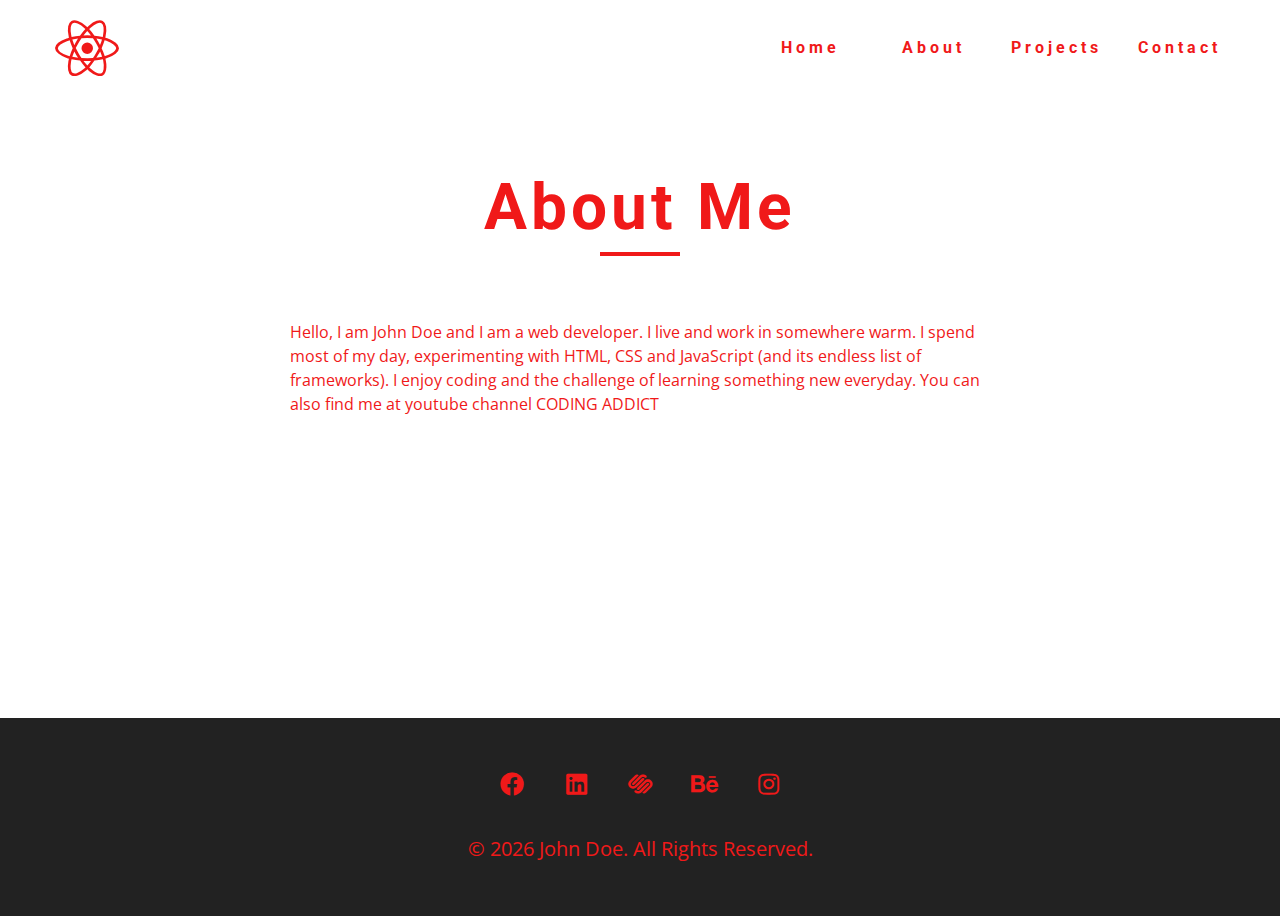
<file: about.html>
<!DOCTYPE html>
<html lang="en">

<head>
  <meta charset="UTF-8" />
  <meta name="viewport" content="width=device-width, initial-scale=1.0" />
  <title>Eunbae Jeon || About</title>
  <link rel="stylesheet" href="./fontawesome-free-5.12.1-web/css/all.min.css" />
  <!-- css -->
  <link rel="stylesheet" href="./css/styles.css" />
</head>

<body>
  <!-- navbar -->
  <nav class="nav" id="nav">
    <div class="nav-center">
      <!-- nav header -->
      <div class="nav-header">
        <i class="fab fa-react nav-logo"></i>
        <button class="nav-btn" id="nav-btn">
          <i class="fas fa-bars"></i>
        </button>
      </div>
      <!-- nav links -->
      <ul class="nav-links">
        <li><a href="index.html">home</a></li>
        <li><a href="about.html">about</a></li>
        <li><a href="projects.html">projects</a></li>
        <li><a href="contact.html">contact</a></li>
      </ul>
    </div>
  </nav>
  <!-- end of navbar -->
  <!-- sidebar -->
  <aside class="sidebar" id="sidebar">
    <div>
      <button id="close-btn" class="close-btn">
        <i class="fas fa-times"></i>
      </button>
      <ul class="sidebar-links">
        <li><a href="index.html">home</a></li>
        <li><a href="about.html">about</a></li>
        <li><a href="projects.html">projects</a></li>
        <li><a href="contact.html">contact</a></li>
      </ul>
      <ul class="social-icons">
        <!-- single item -->
        <li>
          <a href="https://www.twitter.com" class="social-icon">
            <i class="fab fa-facebook"></i>
          </a>
        </li>
        <!-- end of single item -->
        <!-- single item -->
        <li>
          <a href="https://www.twitter.com" class="social-icon">
            <i class="fab fa-linkedin"></i>
          </a>
        </li>
        <!-- end of single item -->
        <!-- single item -->
        <li>
          <a href="https://www.twitter.com" class="social-icon">
            <i class="fab fa-squarespace"></i>
          </a>
        </li>
        <!-- end of single item -->
        <!-- single item -->
        <li>
          <a href="https://www.twitter.com" class="social-icon">
            <i class="fab fa-behance"></i>
          </a>
        </li>
        <!-- end of single item -->
        <!-- single item -->
        <li>
          <a href="https://www.twitter.com" class="social-icon">
            <i class="fab fa-instagram"></i>
          </a>
        </li>
        <!-- end of single item -->
      </ul>
    </div>
  </aside>
  <!-- end of sidebar -->

  <!-- ############## -->
  <!-- ############## -->
  <!-- ############## -->
  <!-- ############## -->

  <section class="section single-page">
    <!-- section title -->
    <div class="section-title">
      <h1>about me</h1>
      <div class="underline"></div>
    </div>
    <!-- end of section title -->
    <div class="section-center page-info">
      <!-- about page -->
      <p>
        Hello, I am John Doe and I am a web developer. I live and work in
        somewhere warm. I spend most of my day, experimenting with HTML, CSS
        and JavaScript (and its endless list of frameworks). I enjoy coding
        and the challenge of learning something new everyday. You can also
        find me at youtube channel
        <a href="https://www.youtube.com/channel/UCMZFwxv5l-XtKi693qMJptA">coding addict</a>
      </p>
    </div>
  </section>
  <!-- ############## -->
  <!-- ############## -->
  <!-- ############## -->
  <!-- ############## -->

  <!-- footer -->
  <footer class="footer">
    <ul class="social-icons">
      <!-- single item -->
      <li>
        <a href="https://www.twitter.com" class="social-icon">
          <i class="fab fa-facebook"></i>
        </a>
      </li>
      <!-- end of single item -->
      <!-- single item -->
      <li>
        <a href="https://www.twitter.com" class="social-icon">
          <i class="fab fa-linkedin"></i>
        </a>
      </li>
      <!-- end of single item -->
      <!-- single item -->
      <li>
        <a href="https://www.twitter.com" class="social-icon">
          <i class="fab fa-squarespace"></i>
        </a>
      </li>
      <!-- end of single item -->
      <!-- single item -->
      <li>
        <a href="https://www.twitter.com" class="social-icon">
          <i class="fab fa-behance"></i>
        </a>
      </li>
      <!-- end of single item -->
      <!-- single item -->
      <li>
        <a href="https://www.twitter.com" class="social-icon">
          <i class="fab fa-instagram"></i>
        </a>
      </li>
      <!-- end of single item -->
    </ul>

    <p>&copy; <span id="date"></span> John Doe. All rights reserved.</p>
  </footer>
  <script src="./js/app.js"></script>
</body>

</html>
</file>
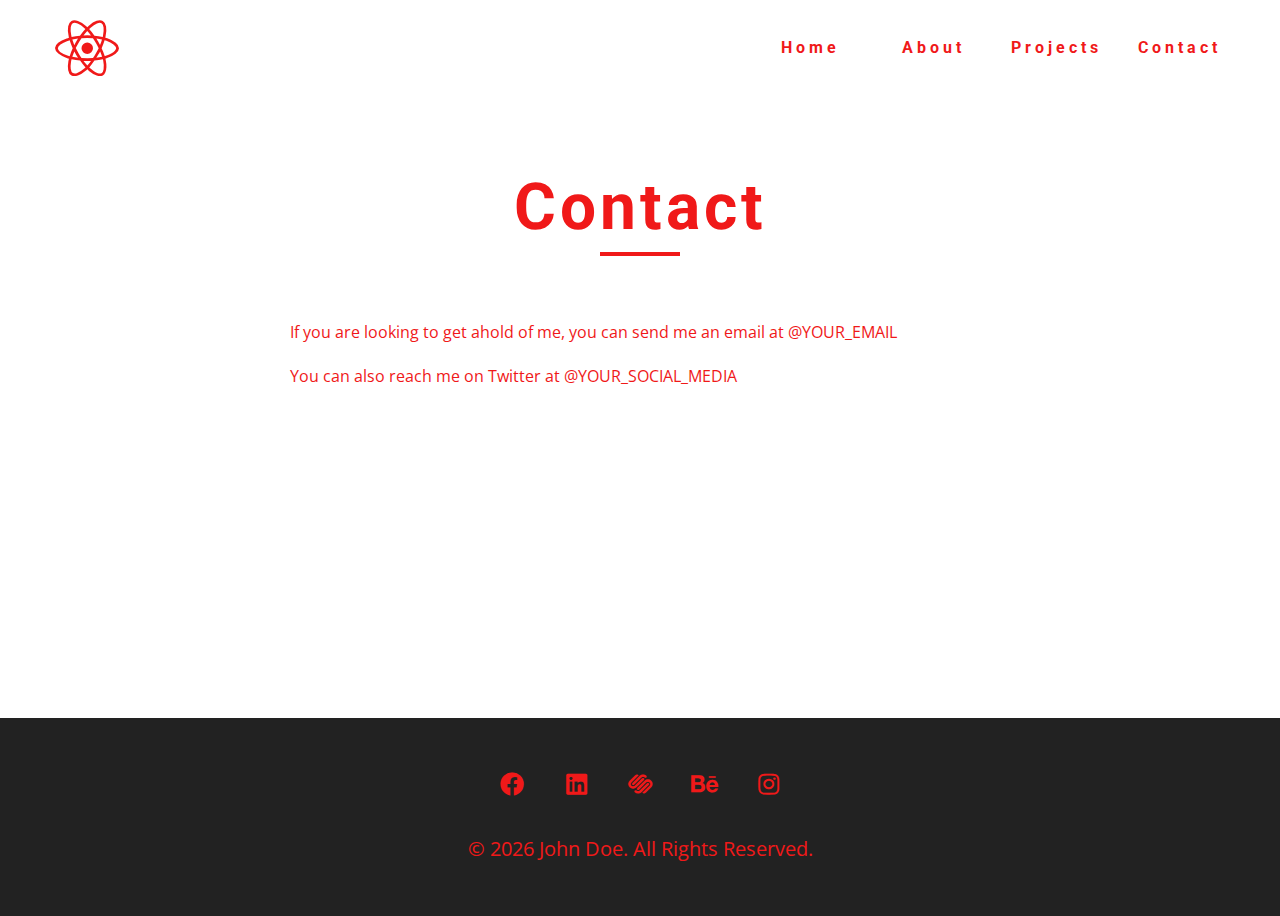
<file: contact.html>
<!DOCTYPE html>
<html lang="en">

<head>
  <meta charset="UTF-8" />
  <meta name="viewport" content="width=device-width, initial-scale=1.0" />
  <title>Eunbae Jeon || Contact</title>
  <link rel="stylesheet" href="./fontawesome-free-5.12.1-web/css/all.min.css" />
  <!-- css -->
  <link rel="stylesheet" href="./css/styles.css" />
</head>

<body>
  <!-- navbar -->
  <nav class="nav" id="nav">
    <div class="nav-center">
      <!-- nav header -->
      <div class="nav-header">
        <i class="fab fa-react nav-logo"></i>
        <button class="nav-btn" id="nav-btn">
          <i class="fas fa-bars"></i>
        </button>
      </div>
      <!-- nav links -->
      <ul class="nav-links">
        <li><a href="index.html">home</a></li>
        <li><a href="about.html">about</a></li>
        <li><a href="projects.html">projects</a></li>
        <li><a href="contact.html">contact</a></li>
      </ul>
    </div>
  </nav>
  <!-- end of navbar -->
  <!-- sidebar -->
  <aside class="sidebar" id="sidebar">
    <div>
      <button id="close-btn" class="close-btn">
        <i class="fas fa-times"></i>
      </button>
      <ul class="sidebar-links">
        <li><a href="index.html">home</a></li>
        <li><a href="about.html">about</a></li>
        <li><a href="projects.html">projects</a></li>
        <li><a href="contact.html">contact</a></li>
      </ul>
      <ul class="social-icons">
        <!-- single item -->
        <li>
          <a href="https://www.twitter.com" class="social-icon">
            <i class="fab fa-facebook"></i>
          </a>
        </li>
        <!-- end of single item -->
        <!-- single item -->
        <li>
          <a href="https://www.twitter.com" class="social-icon">
            <i class="fab fa-linkedin"></i>
          </a>
        </li>
        <!-- end of single item -->
        <!-- single item -->
        <li>
          <a href="https://www.twitter.com" class="social-icon">
            <i class="fab fa-squarespace"></i>
          </a>
        </li>
        <!-- end of single item -->
        <!-- single item -->
        <li>
          <a href="https://www.twitter.com" class="social-icon">
            <i class="fab fa-behance"></i>
          </a>
        </li>
        <!-- end of single item -->
        <!-- single item -->
        <li>
          <a href="https://www.twitter.com" class="social-icon">
            <i class="fab fa-instagram"></i>
          </a>
        </li>
        <!-- end of single item -->
      </ul>
    </div>
  </aside>
  <!-- end of sidebar -->

  <!-- ############## -->
  <!-- ############## -->
  <!-- ############## -->
  <!-- ############## -->

  <section class="section single-page">
    <!-- section title -->
    <div class="section-title">
      <h1>contact</h1>
      <div class="underline"></div>
    </div>
    <!-- end of section title -->
    <div class="section-center page-info">
      <!-- contact page-->
      <p>
        If you are looking to get ahold of me, you can send me an email at
        <a href="mailto:email@email.com">@your_email</a>
      </p>
      <p>
        You can also reach me on Twitter at
        <a href="https://www.twitter.com">@your_social_media </a>
      </p>
    </div>
  </section>
  <!-- ############## -->
  <!-- ############## -->
  <!-- ############## -->
  <!-- ############## -->

  <!-- footer -->
  <footer class="footer">
    <ul class="social-icons">
      <!-- single item -->
      <li>
        <a href="https://www.twitter.com" class="social-icon">
          <i class="fab fa-facebook"></i>
        </a>
      </li>
      <!-- end of single item -->
      <!-- single item -->
      <li>
        <a href="https://www.twitter.com" class="social-icon">
          <i class="fab fa-linkedin"></i>
        </a>
      </li>
      <!-- end of single item -->
      <!-- single item -->
      <li>
        <a href="https://www.twitter.com" class="social-icon">
          <i class="fab fa-squarespace"></i>
        </a>
      </li>
      <!-- end of single item -->
      <!-- single item -->
      <li>
        <a href="https://www.twitter.com" class="social-icon">
          <i class="fab fa-behance"></i>
        </a>
      </li>
      <!-- end of single item -->
      <!-- single item -->
      <li>
        <a href="https://www.twitter.com" class="social-icon">
          <i class="fab fa-instagram"></i>
        </a>
      </li>
      <!-- end of single item -->
    </ul>

    <p>&copy; <span id="date"></span> John Doe. All rights reserved.</p>
  </footer>
  <script src="./js/app.js"></script>
</body>

</html>
</file>
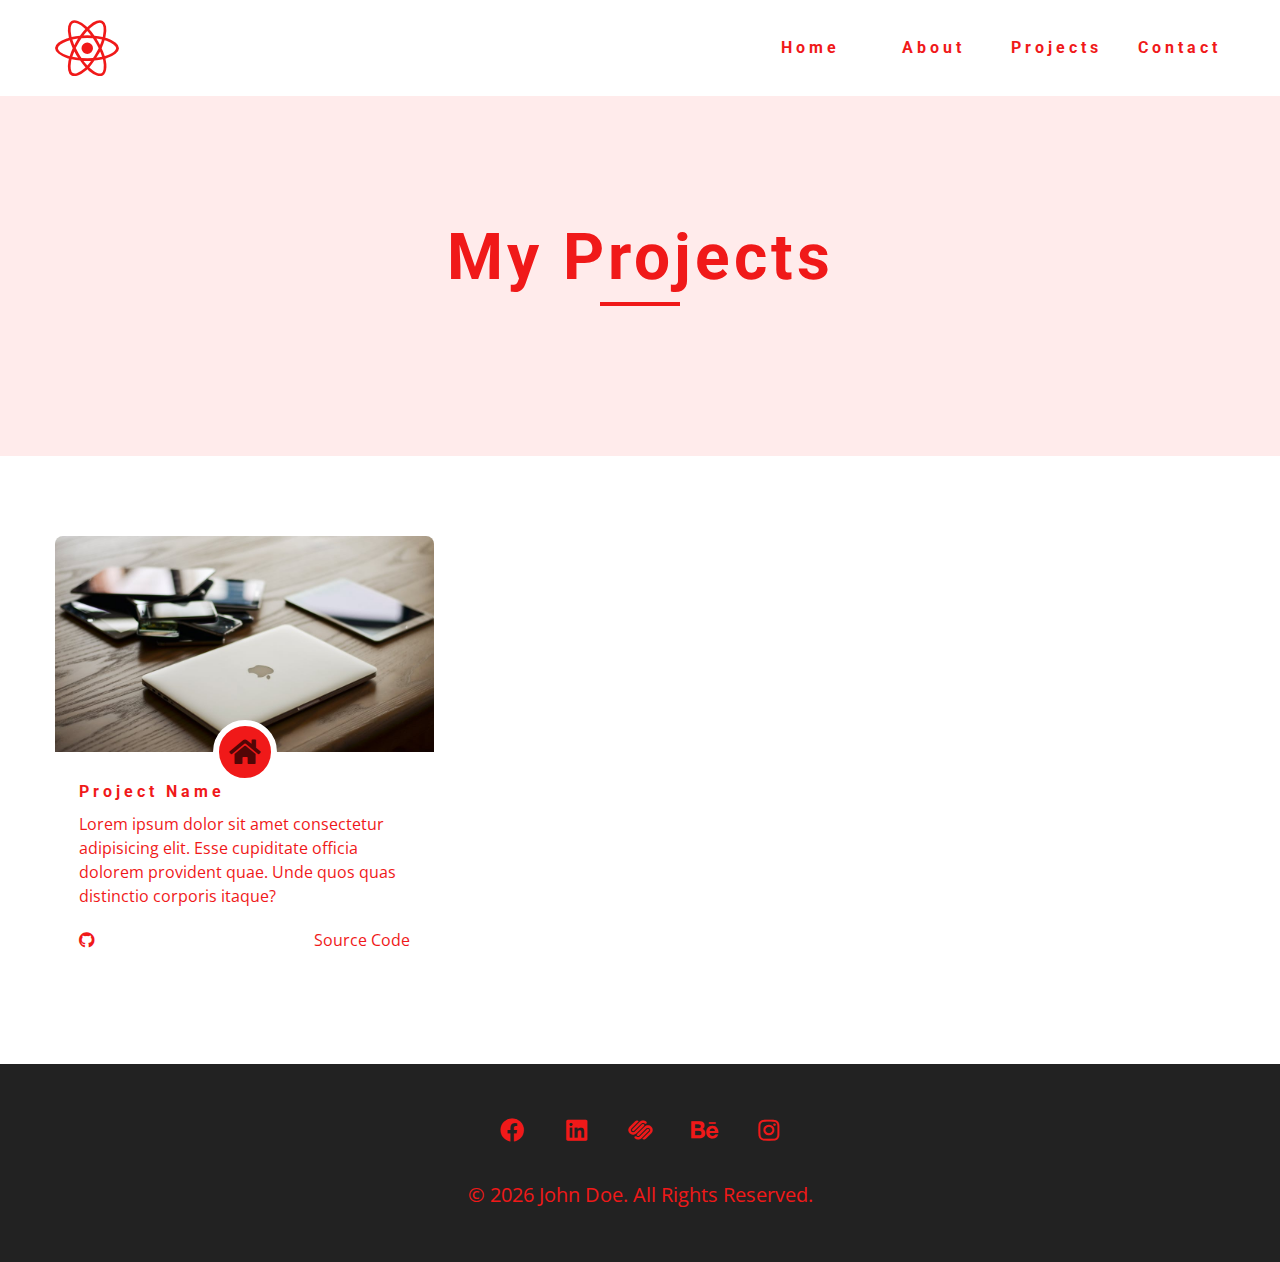
<file: projects.html>
<!DOCTYPE html>
<html lang="en">

<head>
  <meta charset="UTF-8" />
  <meta name="viewport" content="width=device-width, initial-scale=1.0" />
  <title>Eunbae Jeon || Projects</title>
  <link rel="stylesheet" href="./fontawesome-free-5.12.1-web/css/all.min.css" />
  <!-- css -->
  <link rel="stylesheet" href="./css/styles.css" />
</head>

<body>
  <!-- navbar -->
  <nav class="nav" id="nav">
    <div class="nav-center">
      <!-- nav header -->
      <div class="nav-header">
        <i class="fab fa-react nav-logo"></i>
        <button class="nav-btn" id="nav-btn">
          <i class="fas fa-bars"></i>
        </button>
      </div>
      <!-- nav links -->
      <ul class="nav-links">
        <li><a href="index.html">home</a></li>
        <li><a href="about.html">about</a></li>
        <li><a href="projects.html">projects</a></li>
        <li><a href="contact.html">contact</a></li>
      </ul>
    </div>
  </nav>
  <!-- end of navbar -->
  <!-- sidebar -->
  <aside class="sidebar" id="sidebar">
    <div>
      <button id="close-btn" class="close-btn">
        <i class="fas fa-times"></i>
      </button>
      <ul class="sidebar-links">
        <li><a href="index.html">home</a></li>
        <li><a href="about.html">about</a></li>
        <li><a href="projects.html">projects</a></li>
        <li><a href="contact.html">contact</a></li>
      </ul>
      <ul class="social-icons">
        <!-- single item -->
        <li>
          <a href="https://www.twitter.com" class="social-icon">
            <i class="fab fa-facebook"></i>
          </a>
        </li>
        <!-- end of single item -->
        <!-- single item -->
        <li>
          <a href="https://www.twitter.com" class="social-icon">
            <i class="fab fa-linkedin"></i>
          </a>
        </li>
        <!-- end of single item -->
        <!-- single item -->
        <li>
          <a href="https://www.twitter.com" class="social-icon">
            <i class="fab fa-squarespace"></i>
          </a>
        </li>
        <!-- end of single item -->
        <!-- single item -->
        <li>
          <a href="https://www.twitter.com" class="social-icon">
            <i class="fab fa-behance"></i>
          </a>
        </li>
        <!-- end of single item -->
        <!-- single item -->
        <li>
          <a href="https://www.twitter.com" class="social-icon">
            <i class="fab fa-instagram"></i>
          </a>
        </li>
        <!-- end of single item -->
      </ul>
    </div>
  </aside>
  <!-- end of sidebar -->

  <!-- ############## -->
  <!-- ############## -->
  <!-- ############## -->
  <!-- ############## -->
  <header class="projects-hero">
    <!-- section title -->
    <div class="section-title">
      <h1>My projects</h1>
      <div class="underline"></div>
    </div>
    <!-- end of section title -->
  </header>
  <section class="section">
    <div class="section-center projects-page-center">
      <!-- single project -->
      <article class="single-project">
        <div class="project-container">
          <img src="./images/project-1.jpeg" alt="sinlge project" />
          <a href="https://www.google.com" class="project-icon">
            <i class="fas fa-home"></i></a>
        </div>
        <div class="project-details">
          <h4>project name</h4>
          <p>
            Lorem ipsum dolor sit amet consectetur adipisicing elit. Esse
            cupiditate officia dolorem provident quae. Unde quos quas
            distinctio corporis itaque?
          </p>
          <div class="project-footer">
            <span>
              <i class="fab fa-github"></i>
            </span>
            <a href="https://www.github.com">source code</a>
          </div>
        </div>
      </article>
      <!-- end of single project -->
    </div>
  </section>
  <!-- ############## -->
  <!-- ############## -->
  <!-- ############## -->
  <!-- ############## -->

  <!-- footer -->
  <footer class="footer">
    <ul class="social-icons">
      <!-- single item -->
      <li>
        <a href="https://www.twitter.com" class="social-icon">
          <i class="fab fa-facebook"></i>
        </a>
      </li>
      <!-- end of single item -->
      <!-- single item -->
      <li>
        <a href="https://www.twitter.com" class="social-icon">
          <i class="fab fa-linkedin"></i>
        </a>
      </li>
      <!-- end of single item -->
      <!-- single item -->
      <li>
        <a href="https://www.twitter.com" class="social-icon">
          <i class="fab fa-squarespace"></i>
        </a>
      </li>
      <!-- end of single item -->
      <!-- single item -->
      <li>
        <a href="https://www.twitter.com" class="social-icon">
          <i class="fab fa-behance"></i>
        </a>
      </li>
      <!-- end of single item -->
      <!-- single item -->
      <li>
        <a href="https://www.twitter.com" class="social-icon">
          <i class="fab fa-instagram"></i>
        </a>
      </li>
      <!-- end of single item -->
    </ul>

    <p>&copy; <span id="date"></span> John Doe. All rights reserved.</p>
  </footer>
  <script src="./js/app.js"></script>
</body>

</html>
</file>
<file: css/styles.css>
/*
=============== 
Fonts
===============
*/
@import url("https://fonts.googleapis.com/css?family=Open+Sans|Roboto:400,700&display=swap");

/*
=============== 
Variables
===============
*/

:root {
  /* dark shades of primary color*/
  --clr-primary-1: hsl(0, 86%, 17%);
  --clr-primary-2: hsl(0, 77%, 27%);
  --clr-primary-3: hsl(0, 72%, 37%);
  --clr-primary-4: hsl(0, 63%, 48%);
  /* primary/main color */
  --clr-primary-5: hsl(0, 88%, 52%);
  /* lighter shades of primary color */
  --clr-primary-6: hsl(0, 89%, 70%);
  --clr-primary-7: hsl(0, 90%, 76%);
  --clr-primary-8: hsl(0, 86%, 81%);
  --clr-primary-9: hsl(0, 90%, 88%);
  --clr-primary-10: hsl(0, 100%, 96%);
  /* darkest grey - used for headings */
  --clr-grey-1: hsl(209, 61%, 16%);
  --clr-grey-2: hsl(211, 39%, 23%);
  --clr-grey-3: hsl(209, 34%, 30%);
  --clr-grey-4: hsl(209, 28%, 39%);
  /* grey used for paragraphs */
  --clr-grey-5: hsl(210, 22%, 49%);
  --clr-grey-6: hsl(209, 23%, 60%);
  --clr-grey-7: hsl(211, 27%, 70%);
  --clr-grey-8: hsl(210, 31%, 80%);
  --clr-grey-9: hsl(212, 33%, 89%);
  --clr-grey-10: hsl(210, 36%, 96%);
  --clr-white: #fff;
  --clr-background: rgb(255, 255, 255);
  --clr-purple: rgb(77, 0, 128);
  --ff-primary: "Roboto", sans-serif;
  --ff-secondary: "Open Sans", sans-serif;
  --transition: all 0.3s linear;
  --spacing: 0.25rem;
  --radius: 0.5rem;
  --light-shadow: 0 5px 15px rgba(0, 0, 0, 0.1);
  --dark-shadow: 0 5px 15px rgba(0, 0, 0, 0.2);
  --max-width: 1170px;
}
/*
=============== 
Global Styles
===============
*/

*,
::after,
::before {
  margin: 0;
  padding: 0;
  box-sizing: border-box;
}
body {
  font-family: var(--ff-secondary);
  background: var(--clr-white);
  color: var(--clr-primary-5);
  line-height: 1.5;
  font-size: 0.875rem;
}
ul {
  list-style-type: none;
}
a {
  text-decoration: none;
}
img:not(.nav-logo) {
  width: 100%;
  display: block;
}

h1,
h2,
h3,
h4 {
  letter-spacing: var(--spacing);
  text-transform: capitalize;
  line-height: 1.25;
  margin-bottom: 0.75rem;
  font-family: var(--ff-primary);
}
h1 {
  font-size: 3rem;
}
h2 {
  font-size: 2rem;
}
h3 {
  font-size: 1.25rem;
}
h4 {
  font-size: 0.875rem;
}
p {
  margin-bottom: 1.25rem;
  color: var(--clr-primary-5);
}
@media screen and (min-width: 800px) {
  h1 {
    font-size: 4rem;
  }
  h2 {
    font-size: 2.5rem;
  }
  h3 {
    font-size: 1.75rem;
  }
  h4 {
    font-size: 1rem;
  }
  body {
    font-size: 1rem;
  }
  h1,
  h2,
  h3,
  h4 {
    line-height: 1;
  }
}
/*  global classes */

.btn {
  font-family: var(--ff-primary);
  text-transform: uppercase;
  background: var(--clr-primary-5);
  color: var(--clr-white);
  padding: 0.375rem 0.75rem;
  letter-spacing: var(--spacing);
  display: inline-block;
  font-weight: 700;
  transition: var(--transition);
  font-size: 0.875rem;
  border: 2px solid transparent;
  cursor: pointer;
  box-shadow: 0 1px 3px rgba(0, 0, 0, 0.2);
  border-radius: var(--radius);
}
.btn:hover {
  background: var(--clr-primary-7);
}
/* section */
.section {
  padding: 5rem 0;
}

.section-center {
  width: 90vw;
  margin: 0 auto;
  max-width: 1170px;
}
@media screen and (min-width: 992px) {
  .section-center {
    width: 95vw;
  }
}
/* added during recording */
.underline {
  width: 5rem;
  height: 0.25rem;
  margin-bottom: 1.25rem;
  background: var(--clr-primary-5);
  margin-left: auto;
  margin-right: auto;
}
.section-title {
  margin-bottom: 4rem;
  text-align: center;
}
/*
=============== 
Navbar
===============
*/
.nav-links {
  display: none;
}
.nav {
  background: white;
  height: 6rem;
  padding: 1rem;
  display: grid;
  align-items: center;
  transition: var(--transition);
  font-family: var(--ff-primary);
}
.nav-center {
  width: 100%;
  max-width: 1170px;
  margin: 0 auto;
}
.nav-header {
  display: grid;
  grid-template-columns: 3fr 1fr;
  align-items: center;
}
.nav-logo {
  font-size: 4rem;
  color: var(--clr-primary-5);
}
.nav-btn {
  background: transparent;
  border-color: transparent;
  color: var(--clr-primary-5);
  font-size: 2rem;
  cursor: pointer;
  /* justify-content:space-between */
  justify-self: end;
}
@media screen and (min-width: 840px) {
  .nav-btn {
    display: none;
  }
  .nav-links {
    display: grid;
    grid-template-columns: repeat(4, 1fr);
    justify-items: center;
    -moz-column-gap: 2rem;
    column-gap: 2rem;
    justify-self: right;
  }

  .nav-links a {
    text-transform: capitalize;
    color: var(--clr-primary-5);
    font-weight: bold;
    letter-spacing: var(--spacing);
    transition: var(--transition);
  }
  .nav-links a:hover {
    color: var(--clr-primary-5);
  }
  .nav-center {
    display: grid;
    grid-template-columns: auto 1fr;
    align-items: center;
  }
}
/* fixed navbar */
.navbar-fixed {
  position: fixed;
  top: 0;
  left: 0;
  width: 100%;
  background: var(--clr-white);
  z-index: 2;
  box-shadow: var(--light-shadow);
}
/*
=============== 
Sidebar
===============
*/
.sidebar {
  font-family: var(--ff-primary);
  position: fixed;
  top: 0;
  left: 0;
  width: 100%;
  height: 100%;
  background: var(--clr-grey-10);
  z-index: 4;
  display: grid;
  place-items: center;
  transition: var(--transition);
  /* add later */
  transform: translateX(-100%);
}
.show-sidebar {
  transform: translateX(0);
}
.sidebar-links {
  text-align: center;
}
.sidebar-links a {
  font-size: 2rem;
  text-transform: capitalize;
  transition: var(--transition);
  color: var(--clr-primary-5);
  letter-spacing: var(--spacing);
  display: inline-block;
  margin-bottom: 1.5rem;
}
.sidebar-links a:hover {
  color: var(--clr-primary-1);
}
.social-icons {
  display: grid;
  margin-top: 3rem;
  width: 20rem;
  grid-template-columns: repeat(5, 1fr);
  justify-items: center;
}
.social-icon {
  font-size: 1.5rem;
  color: var(--clr-primary-5);
  transition: var(--transition);
}
.social-icon:hover {
  color: var(--clr-primary-1);
}
.close-btn {
  position: absolute;
  top: 1rem;
  right: 1rem;
  font-size: 3rem;
  background: transparent;
  border: transparent;
  transition: var(--transition);
  color: var(--clr-primary-5);
  cursor: pointer;
}
.close-btn:hover {
  color: var(--clr-primary-1);
}
/*
=============== 
Hero
===============
*/
/* underline added to globals */
.hero .underline {
  margin-bottom: 0.5rem;
  margin-left: 0;
}
.hero-img {
  display: none;
}
.hero {
  background: white;
  background-repeat: no-repeat;
  background-size: cover;
  color: var(--clr-primary-5);
}
.hero-center {
  min-height: calc(100vh - 5rem);
  display: grid;
  place-items: center;
}
.hero-info h4 {
  color: var(--clr-primary-5);
}
.hero-icons {
  justify-items: start;
}
.hero-btn {
  margin-top: 1.25rem;
}
@media screen and (min-width: 992px) {
  .hero-img {
    display: block;
    position: relative;
  }
  .hero-center {
    grid-template-columns: 1fr 1fr;
  }

  .hero-img::before,
  .about-img::before {
    content: "";
    position: absolute;
    width: 100%;
    height: 100%;
    border: 0.25rem solid var(--clr-primary-5);
    top: 2rem;
    right: -2rem;
    border-radius: var(--radius);
  }
  .about-img::before {
    height: 130%;
    opacity: 1;
  }
  .about-info {
    align-self: cent;
  }
}
.hero-photo {
  max-width: 25rem;
  max-height: 30rem;
  -o-object-fit: cover;
  object-fit: cover;
  border-radius: var(--radius);
  position: relative;
}
/*
=============== 
About
===============
*/
/* section title added to globals */
.about-title {
  text-align: left;
  margin-bottom: 2rem;
}
.about-title .underline {
  margin-left: 0;
}
.about-center {
  display: grid;
  gap: 3rem 2rem;
}
.about-img {
  justify-self: center;
}
@media screen and (min-width: 992px) {
  .about-center {
    grid-template-columns: 1fr 1fr;
  }
  .about-img {
    position: relative;
    height: 57.5%;
  }
}
/*
=============== 
Services
===============
*/
/* bg-grey in globals */
.service {
  background: var(--clr-primary-5);
  color: white;
  padding: 3rem 1.5rem;
  margin-bottom: 2rem;
  border-radius: var(--radius);
  text-align: center;
  transition: var(--transition);
}
.service p {
  color: white;
}
.service .underline {
  background: white;
}
.service-icon {
  font-size: 2rem;
  margin-bottom: 1.5rem;
}
.service .underline {
  width: 3rem;
  height: 0.12rem;
  transition: var(--transition);
}
.service p {
  transition: var(--transition);
}
.service:hover {
  background: var(--clr-white);
  color: var(--clr-primary-5);
}
.service:hover p {
  color: var(--clr-primary-5);
}
.service:hover .underline {
  background: var(--clr-primary-5);
}
@media screen and (min-width: 676px) {
  .services-center {
    display: grid;
    grid-template-columns: 1fr 1fr;
    -moz-column-gap: 2rem;
    column-gap: 2rem;
  }
}
@media screen and (min-width: 992px) {
  .services-center {
    grid-template-columns: 1fr 1fr 1fr;
  }
}
/*
=============== 
Projects
===============
*/
.projects-text {
  width: 85vw;
  max-width: 30rem;
  margin: 0 auto;
}
.project {
  position: relative;
  background: var(--clr-primary-5);
  border-radius: var(--radius);
  margin-bottom: 2rem;
}
.project-info {
  text-align: center;
  color: var(--clr-white);
  position: absolute;
  top: 50%;
  left: 50%;
  transform: translate(-50%, -50%);
  transition: var(--transition);
  opacity: 0;
}
.project-info p {
  text-transform: capitalize;
  color: var(--clr-white);
}
.project:hover .project-info {
  opacity: 1;
}
.project-img {
  transition: var(--transition);
  border-radius: var(--radius);
  height: 15rem;
  -o-object-fit: cover;
  object-fit: cover;
}
.project:hover .project-img {
  opacity: 0.1;
}
.project::after {
  content: "";
  position: absolute;
  top: 0;
  left: 0;
  width: 100%;
  height: 100%;
  border: 0.25rem solid var(--clr-white);
  border-radius: var(--radius);
  transition: var(--transition);
  opacity: 0;
}
.project:hover::after {
  opacity: 1;
  transform: scale(0.8);
}
@media screen and (min-width: 676px) {
  .projects-center {
    display: grid;
    grid-template-columns: 1fr 1fr;
    -moz-column-gap: 2rem;
    column-gap: 2rem;
  }
}
@media screen and (min-width: 992px) {
  .projects-center {
    grid-template-columns: repeat(3, 1fr);
  }
}
@media screen and (min-width: 1170px) {
  .projects-center {
    grid-template-rows: 200px 200px;
    gap: 1rem;
    grid-template-areas:
      "a b b"
      "a c d";
  }
  .project-img {
    height: 100%;
  }
  .project {
    height: 100%;
  }
  .project-1 {
    grid-area: a;
  }
  .project-2 {
    grid-area: b;
  }
  .project-3 {
    grid-area: c;
  }
  .project-4 {
    grid-area: d;
  }
}
/*
=============== 
Connect
===============
*/
.connect {
  min-height: 40vh;
  position: relative;
  padding: 10rem 0 5rem 0;
  margin: 5rem 0;
}
.video-container {
  position: absolute;
  top: 0;
  left: 0;
  width: 100%;
  height: 100%;
  -o-object-fit: cover;
  object-fit: cover;
  z-index: -2;
}
.connect::after {
  content: "";
  position: absolute;
  top: 0;
  left: 0;
  width: 100%;
  height: 100%;
  background: var(--clr-white);
  opacity: 0.7;
  z-index: -1;
}
.connect {
  display: grid;
  place-items: center;
}
.video-banner .section-title {
  margin-bottom: 2rem;
}
.video-text {
  max-width: 30rem;
}
.video-banner {
  background: var(--clr-primary-10);
  padding: 3rem 5rem 12rem 5rem;
  text-align: center;
  -webkit-clip-path: polygon(
    0% 0%,
    100% 0%,
    100% 75%,
    75% 75%,
    75% 100%,
    50% 75%,
    0% 75%
  );
  clip-path: polygon(
    0% 0%,
    100% 0%,
    100% 75%,
    75% 75%,
    75% 100%,
    50% 75%,
    0% 75%
  );
}
.connect {
  -webkit-clip-path: polygon(
    25% 0%,
    75% 0%,
    100% 50%,
    75% 100%,
    25% 100%,
    0% 50%
  );
  clip-path: polygon(25% 0%, 75% 0%, 100% 50%, 75% 100%, 25% 100%, 0% 50%);
}
/*
=============== 
Skills
===============
*/
@media screen and (min-width: 768px) {
  .skills-center {
    display: grid;
    grid-template-columns: 1fr 1fr;
    -moz-column-gap: 2rem;
    column-gap: 2rem;
  }
}
.skills {
  background: var(--clr-primary-9);
}
.skills h3 {
  margin: 1.5rem 0;
  color: var(--clr-primary-1);
}
.skill {
  margin-bottom: 1.25rem;
}
.skill p {
  margin-bottom: 0.5rem;
  text-transform: capitalize;
  color: var(--clr-primary-1);
}
.skill-container {
  background: var(--clr-white);
  height: 1rem;
  width: 100%;
  border-radius: var(--radius);
  position: relative;
}
.skill-value {
  position: absolute;
  top: 0;
  left: 0;
  background: var(--clr-primary-5);
  height: 100%;
  width: 50%;
  border-radius: var(--radius);
}
.value-70 {
  width: 70%;
}
.value-80 {
  width: 80%;
}
.skill-text {
  position: absolute;
  top: -2rem;
  left: 50%;
  transform: translateX(-50%);
}
.skill-text-70 {
  left: 70%;
}
.skill-text-80 {
  left: 80%;
}
/*
=============== 
Timeline
===============
*/
.timeline-center {
  width: 80vw;
  max-width: 40rem;
}
.timeline-item {
  border-top: 2px dashed var(--clr-primary-5);

  margin: 0;
  padding: 4rem 2rem;
  position: relative;
}
.timeline p {
  margin-bottom: 0;
}
.timeline-item:nth-child(even) {
  border-left: 2px dashed var(--clr-primary-5);
  border-top-left-radius: 2rem;
  border-bottom-left-radius: 2rem;
  margin-right: 2rem;
  padding-right: 0;
}
.timeline-item:nth-child(odd) {
  border-right: 2px dashed var(--clr-primary-5);
  border-top-right-radius: 2rem;
  border-bottom-right-radius: 2rem;
  margin-left: 2rem;
  padding-left: 0;
}
.timeline-item:first-child {
  border-top: 0;
  border-top-right-radius: 0;
}
.timeline-item:last-child {
  border-bottom-left-radius: 0;
}
.number {
  position: absolute;
  top: 50%;
  transform: translate(-50%, -50%);
  margin-bottom: 0;
  background: var(--clr-primary-5);
  width: 2rem;
  height: 2rem;
  border-radius: 50%;
  display: grid;
  place-items: center;
  color: var(--clr-white);
  font-weight: bold;
}
.timeline-item:nth-child(even) .number {
  left: 0;
}
.timeline-item:nth-child(odd) .number {
  right: 0;
  transform: translate(50%, -50%);
}
/*
=============== 
Blog
===============
*/
.blog {
  background: var(--clr-grey-10);
}
.card {
  height: 27rem;
  position: relative;
  /* talk later */
  perspective: 1500px;
  color: var(--clr-primary-5);
}
.card-front {
  background: var(--clr-white);
}
.card-side {
  -webkit-backface-visibility: hidden;
  backface-visibility: hidden;
  transition: all 2s linear;
  position: absolute;
  top: 0;
  left: 0;
  width: 100%;
  height: 100%;
  border-radius: var(--radius);
  -webkit-transfrom: translate3d(0, 0, 0);
  visibility: visible;
}
.card-back {
  background: var(--clr-primary-5);
  transform: rotateY(180deg);
  display: grid;
  place-items: center;
}
.card:hover .card-front {
  transform: rotateY(-180deg);
}
.card:hover .card-back {
  transform: rotateY(0);
}
/* rest of the styles */
.card-info {
  padding: 1rem 1.5rem;
}
.card-front img {
  height: 13rem;
  -o-object-fit: cover;
  object-fit: cover;
  border-top-left-radius: var(--radius);
  border-top-right-radius: var(--radius);
}
.card-footer {
  display: grid;
  grid-template-columns: auto 1fr;
  align-items: center;
}
.card-footer img {
  width: 2rem;
  height: 2rem;
  -o-object-fit: cover;
  object-fit: cover;
  border-radius: 50%;
}
.card-footer p {
  margin-bottom: 0;
  text-transform: uppercase;
  justify-self: end;
  color: var(--clr-primary-5);
  font-size: 0.85rem;
}
.blog-center {
  display: grid;
  grid-template-columns: repeat(auto-fill, minmax(330px, 1fr));
  gap: 3rem 1rem;
}
/*
=============== 
Footer
===============
*/
.footer {
  padding-bottom: 2rem;
  background: #222;
  display: grid;
  place-items: center;
}
.footer .social-icons {
  margin-bottom: 2rem;
}
.footer .social-icon {
  color: var(--clr-primary-5);
}
.footer .social-icon:hover {
  color: var(--clr-primary-10);
}
.footer p {
  font-size: 1.25rem;
  text-transform: capitalize;
}
/*
=============== 
Single Page
===============
*/
.single-page {
  min-height: calc(100vh - 5rem - 198px);
}
.page-info {
  max-width: 700px;
}
.page-info a {
  text-transform: uppercase;
  color: var(--clr-primary-5);
  transition: var(--transition);
}
.page-info a:hover {
  color: var(--clr-primary-10);
}
/*
=============== 
Products PAge
===============
*/
.projects-hero {
  height: 40vh;
  background: var(--clr-primary-10);
  display: grid;
  place-items: center;
}
.projects-hero .section-title {
  margin-bottom: 0;
}
.single-projects {
  background: var(--clr-grey-10);
  border-radius: var(--radius);
}
.project-container img {
  border-top-left-radius: var(--radius);
  border-top-right-radius: var(--radius);
}
.project-container {
  position: relative;
}
.project-icon {
  position: absolute;
  font-size: 1.75rem;
  bottom: 0;
  left: 50%;
  transform: translate(-50%, 50%);
  width: 4rem;
  height: 4rem;
  display: grid;
  place-items: center;
  background: var(--clr-primary-5);
  border-radius: 50%;
  color: var(--clr-primary-1);
  border: 0.375rem solid var(--clr-white);
}
.project-details {
  padding: 2rem 1.5rem;
}
.project-footer {
  display: grid;
  grid-template-columns: 1fr 1fr;
  color: var(--clr-primary-5);
}
.project-footer a {
  color: var(--clr-primary-5);
  text-transform: capitalize;
  transition: var(--transition);
  justify-self: end;
}
.project-footer a:hover {
  color: var(--clr-primary-1);
}
.projects-page-center {
  display: grid;
  grid-template-columns: repeat(auto-fill, minmax(330px, 1fr));
  gap: 3rem 1rem;
}
</file>
